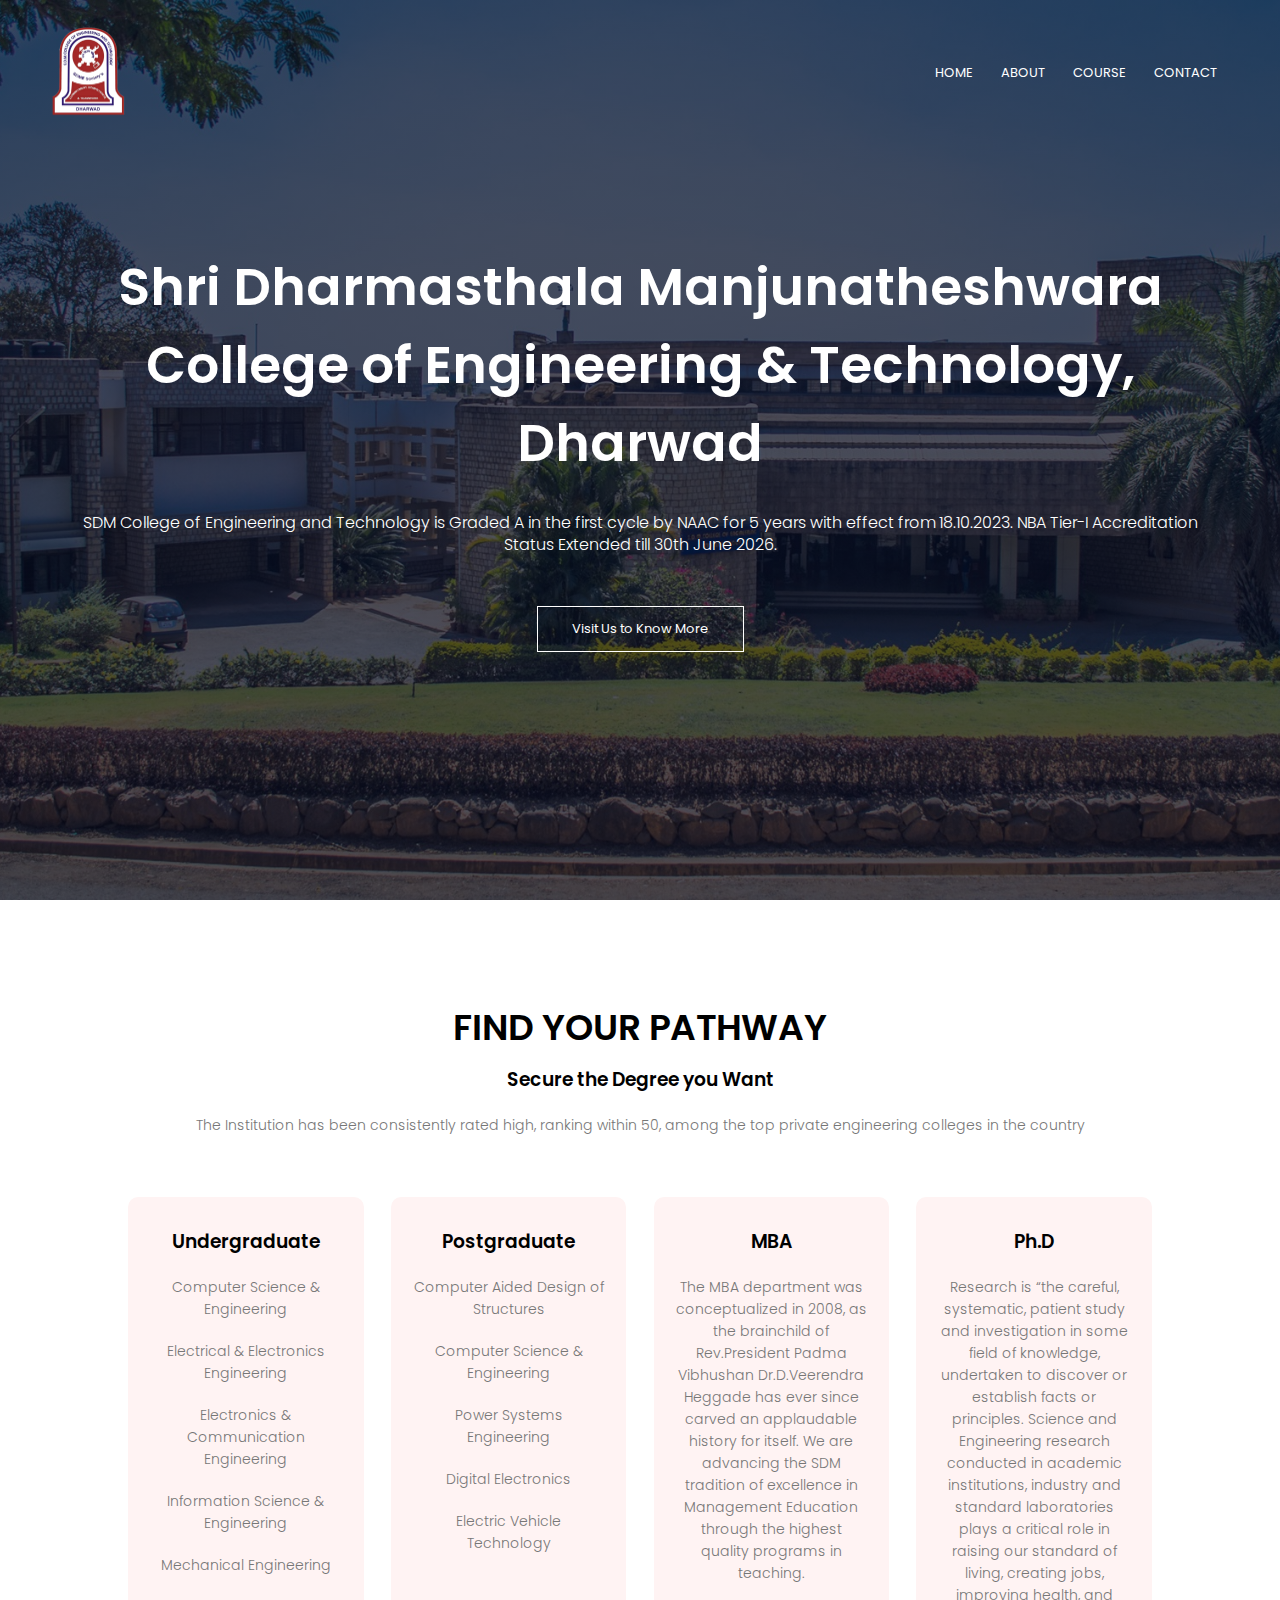
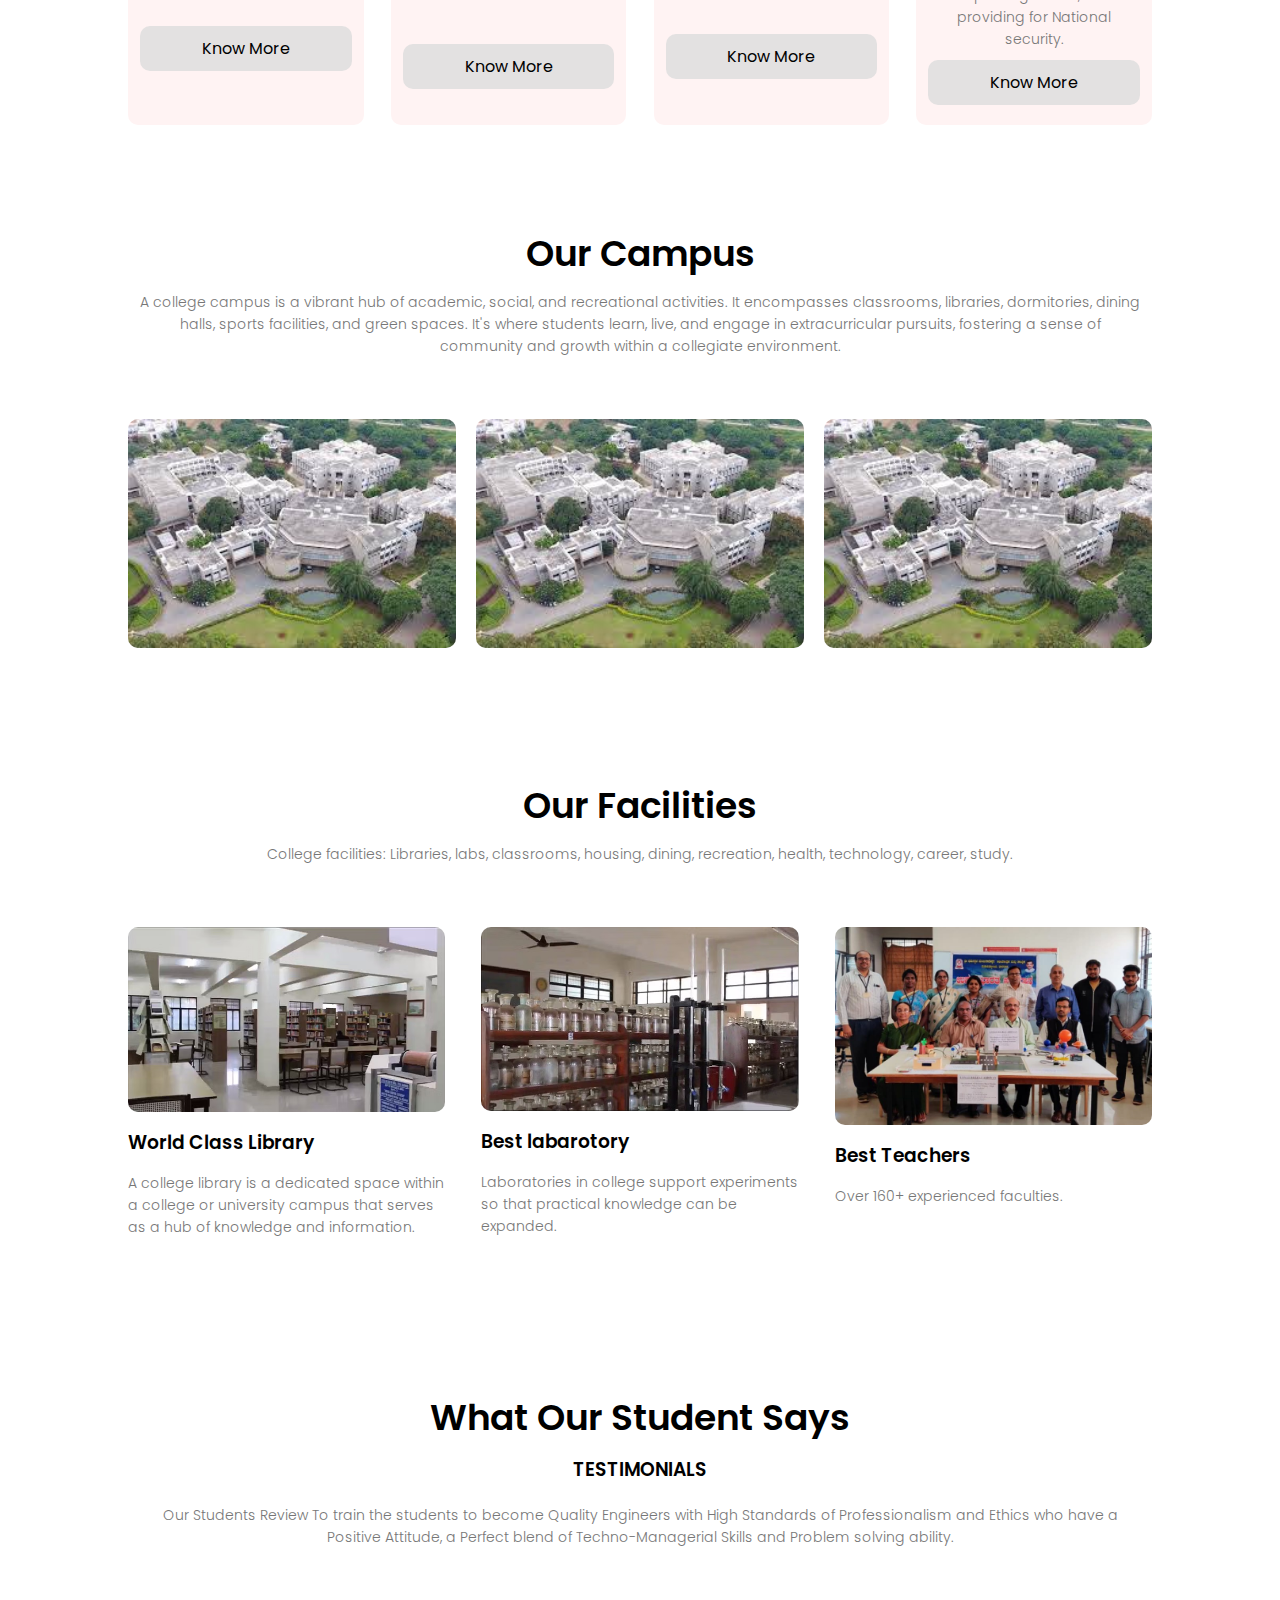
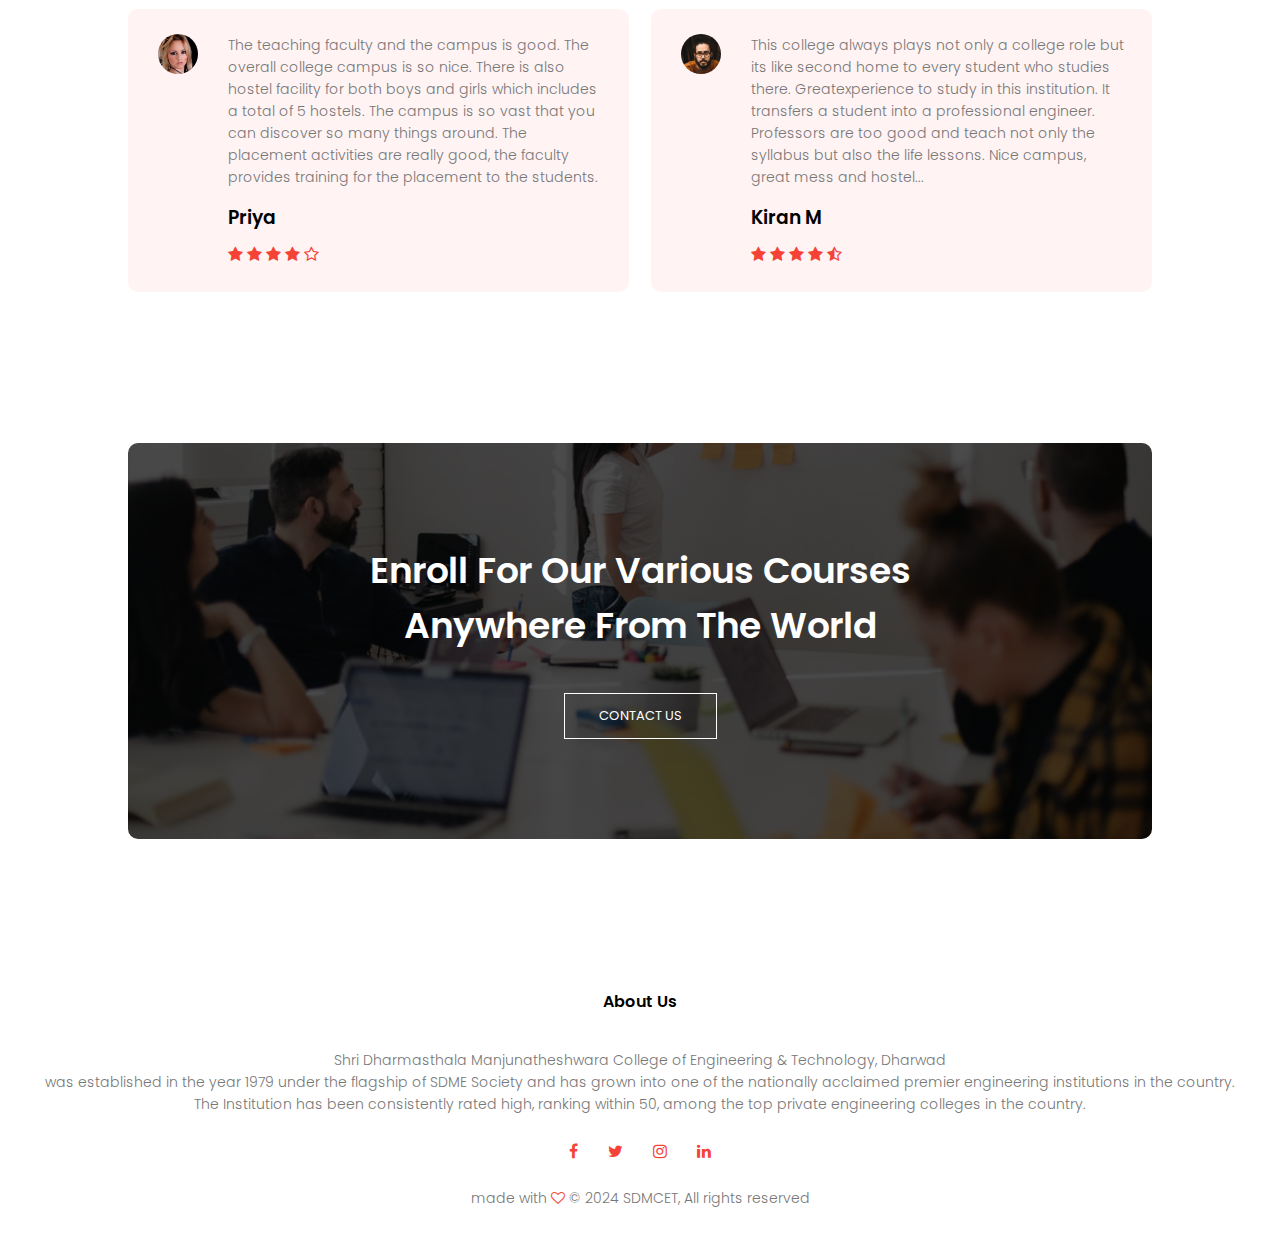
<file: index.html>
<html>
<head>
<meta name="viewport" content="width=device-width, initial-scale=1.0">
<title>Development of College Website</title>
<link rel="stylesheet" href="style.css">
<link href="https://fonts.googleapis.com/css?family=Poppins:100,200,300,400,600,700&display=swap" rel="stylesheet">
<link rel="stylesheet" href="https://stackpath.bootstrapcdn.com/font-awesome/4.7.0/css/font-awesome.min.css"> 
</head>
<body>
    <section class="header">
        
        <nav>
            <a href="index.html"><img src="images/logo.png"></a>
            <div class="nav-links" id="navLinks">  
                <i class="fa fa-close" onclick="hideMenu()"></i>
                <ul>
                    <li><a href="index.html">HOME</a></li>
                    <li><a href="about.html">ABOUT</a></li>
                    <li><a href="course.html">COURSE</a></li>
                    
                    <li><a href="contact.html">CONTACT</a></li>
                </ul>
            </div>
            <i class="fa fa-bars" onclick="showMenu()"></i>
        </nav>
        
        <div class="text-box">
            <h1>Shri Dharmasthala Manjunatheshwara College of Engineering & Technology, Dharwad
            </h1>
            <p>SDM College of Engineering and Technology is Graded A in the first cycle by NAAC for 5 years with effect from 18.10.2023.
                NBA Tier-I Accreditation Status Extended till 30th June 2026.</p>
            <a href="contact.html" class="hero-btn">Visit Us to Know More</a>
        </div>
    </section>
    
<!---------- course ----------->
    
    <section class="course">
        <h1>FIND YOUR PATHWAY</h1>
        <h3>Secure the Degree you Want</h3>
        <p>The Institution has been consistently rated high, ranking within 50, among the top private engineering colleges in the country</p>
        <div class="row">
            <div class="course-col">
                <h3>Undergraduate</h3>
                <p>Computer Science & Engineering</p>
                <p>Electrical & Electronics Engineering</p> 
                <p>Electronics & Communication Engineering</p>    
                <p> Information Science & Engineering</p>
                <p> Mechanical Engineering</p><p></p><p></p>
                <a href="#"><div class="Know">Know More</div></a>
            </div>
            <div class="course-col">
                <h3>Postgraduate</h3>
                <p>Computer Aided Design of Structures</p> 
          <p>Computer Science & Engineering</p> 
          <p>Power Systems Engineering</p> 
          <p>Digital Electronics</p><p>Electric Vehicle Technology</p><p></p><p></p><p></p><p></p>
          <a href="#"><div class="Know">Know More</div></a>
            </div>
            <div class="course-col">
                <h3>MBA</h3>
                <p>
                    The MBA department was conceptualized in 2008, as the brainchild of Rev.President Padma Vibhushan Dr.D.Veerendra Heggade has ever since carved an applaudable history for itself. We are advancing the SDM tradition of excellence in Management Education through the highest quality programs in teaching.</p> 
                    <p></p><p></p>
                    <a href="#"><div class="Know">Know More</div></a>
            </div>
            <div class="course-col">
                <h3>Ph.D</h3>
                <p>
                    Research is “the careful, systematic, patient study and investigation in some field of knowledge, undertaken to discover or establish facts or principles. Science and Engineering research conducted in academic institutions, industry and standard laboratories plays a critical role in raising our standard of living, creating jobs, improving health, and providing for National security. </p> 
                    <a href="#"><div class="Know">Know More</div></a>
            </div>
        </div>
    </section>
    
<!---------- campus ---------->
    
    <section class="campus">
        <h1>Our Campus</h1>
        <p>A college campus is a vibrant hub of academic, social, and recreational activities. It encompasses classrooms, libraries, dormitories, dining halls, sports facilities, and green spaces. It's where students learn, live, and engage in extracurricular pursuits, fostering a sense of community and growth within a collegiate environment.</p>
            <div class="row">
                <div class="campus-col">
                    <img src="./images/campus2.jpeg">
                    <div class="layer">
                        <h3>One of the Top Autonomous Colleges
                        </h3>
                    </div>
                </div>
                <div class="campus-col">
                    <img src="./images/campus2.jpeg">
                    <div class="layer">
                        <h3>Proven Placement Track Record
                        </h3>
                    </div>
                </div>
                <div class="campus-col">
                    <img src="./images/campus2.jpeg">
                    <div class="layer">
                        <h3>Relevant Curricula & State of the Art Facilities</h3>
                    </div>
                </div>
                
            </div>
    </section>
    
<!---------- Facilities ---------->
    
    <section class="facility">
        <h1>Our Facilities</h1>
        <p>College facilities: Libraries, labs, classrooms, housing, dining, recreation, health, technology, career, study.</p>
            <div class="row">
                <div class="facility-col">
                    <img src="./images/lib1">
                    <h3>World Class Library</h3>
                    <p>A college library is a dedicated space within a college or university campus that serves as a hub of knowledge and information.</p>
                </div>
                <div class="facility-col">
                    <img src="./images/LAB.avif">
                    <h3>Best labarotory</h3>
                    <p>Laboratories in college support experiments so that practical knowledge can be expanded.</p>
                </div>
                <div class="facility-col">
                    <img src="./images/teachers.jpg">
                    <h3>Best Teachers</h3>
                    <p>Over 160+ experienced faculties.</p>
                </div>
            </div>
    </section>
    
    
<!---------- testimonials ---------->
    
    <section class="testimonials">
        <h1>What Our Student Says</h1>
        <h3>TESTIMONIALS</h3><p>Our Students Review
        To train the students to become Quality Engineers with High Standards of Professionalism and Ethics who have a Positive Attitude, a Perfect blend of Techno-Managerial Skills and Problem solving ability.</p>
            <div class="row">
                <div class="testimonial-col">
                    <img src="images/user1.jpg">
                    <div> 
                        <p>The teaching faculty and the campus is
                            good. The overall college campus is so
                            nice. There is also hostel facility for both
                            boys and girls which includes a total of 5
                            hostels. The campus is so vast that you can
                            discover so many things around. The
                            placement activities are really good, the
                            faculty provides training for the placement
                            to the students.</p>
                        <h3>Priya</h3>
                        <i class="fa fa-star"></i>
                        <i class="fa fa-star"></i>
                        <i class="fa fa-star"></i>
                        <i class="fa fa-star"></i>
                        <i class="fa fa-star-o"></i>
                    </div>
                </div>
                <div class="testimonial-col">
                    <img src="images/user2.jpg">
                    <div>
                        <p>This college always plays not only a college
                            role but its like second home to every
                            student who studies there. Greatexperience to study in this institution. It
                            transfers a student into a professional
                            engineer. Professors are too good and
                            teach not only the syllabus but also the life
                            lessons. Nice campus, great mess and
                            hostel...</p>
                        <h3>Kiran M</h3>
                        <i class="fa fa-star"></i>
                        <i class="fa fa-star"></i>
                        <i class="fa fa-star"></i>
                        <i class="fa fa-star"></i>
                        <i class="fa fa-star-half-o"></i>
                    </div>
                </div>
                
            </div>
    </section>
    
<!------ Call To Action ------>

<section class="cta">
    
       <h1>Enroll For Our Various Courses<br>Anywhere From The World</h1>
        <a href="https://sdmcet.ac.in/admissions/" class="hero-btn">CONTACT US</a>
    
</section>    
 
<!-------- footer ---------->

<section class="footer">
        <h4>About Us</h4>
        <p>Shri Dharmasthala Manjunatheshwara College of Engineering & Technology, Dharwad <br>was established in the year 1979 under the flagship of SDME Society and has grown into one of the nationally acclaimed premier engineering institutions in the country.<br>

            The Institution has been consistently rated high, ranking within 50, among the top private engineering colleges in the country.</p>
        <div class="icons">
            <a href="https://www.facebook.com/SdmCollegeofEngineering/"><i class="fa fa-facebook"></i></a>
            <a href="https://x.com/i/flow/login?redirect_after_login=%2Fisdmcet"><i class="fa fa-twitter"></i></a>
            <a href="https://www.instagram.com/sdm_media_official/"><i class="fa fa-instagram"></i></a>
            <a href="https://in.linkedin.com/school/s-d-m-college-of-engg.-&-technology-dharwad/"><i class="fa fa-linkedin"></i></a>
            
        </div>
        <a href="#" class="footer-link"><p>made with <i class="fa fa-heart-o"></i> © 2024 SDMCET, All rights reserved</p></a>
</section>    
  


<!----JavaScript for toggle menu---->
<script>
    var navLinks = document.getElementById("navLinks");

    function showMenu() {
        navLinks.style.right = "0";
    }

    function hideMenu() {
        navLinks.style.right = "-200px";
    }
</script> 
    
</body>
</html>
</file>
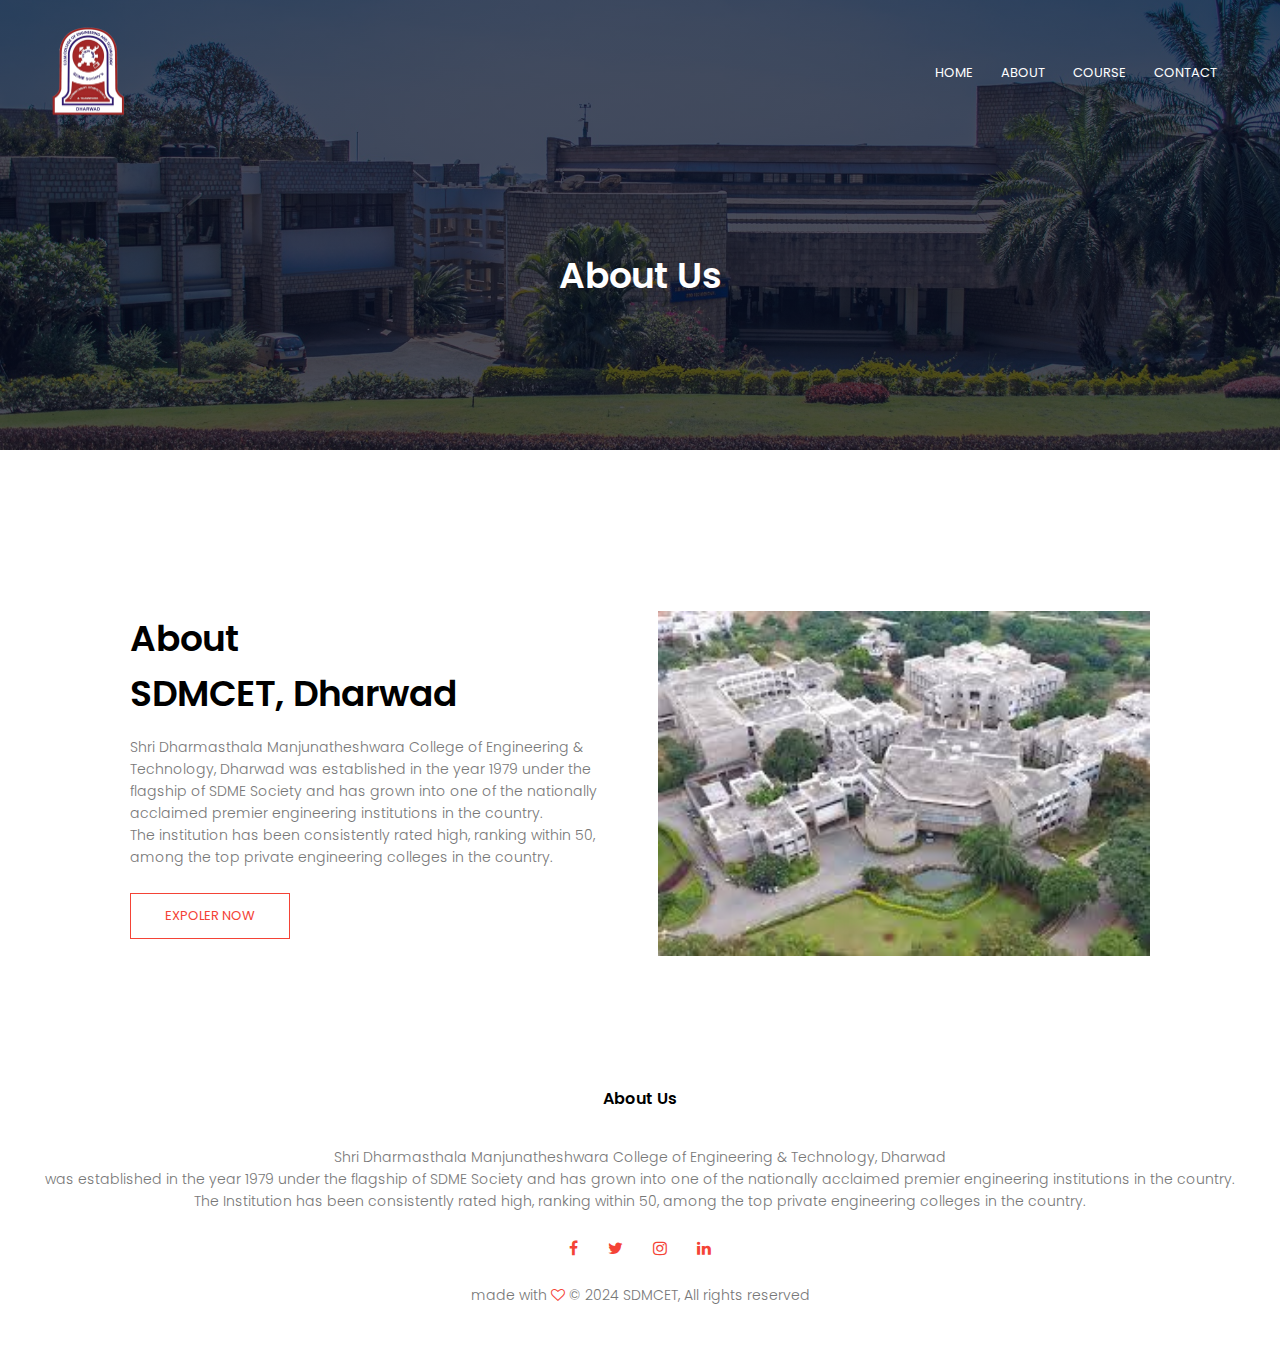
<file: about.html>
<html>
<head>
<meta name="viewport" content="width=device-width, initial-scale=1.0">
<title>Development of College Website</title>
<link rel="stylesheet" href="style.css">
<link href="https://fonts.googleapis.com/css?family=Poppins:100,200,300,400,600,700&display=swap" rel="stylesheet">
<link rel="stylesheet" href="https://stackpath.bootstrapcdn.com/font-awesome/4.7.0/css/font-awesome.min.css"> 
</head>
<body>
    <section class="sub-header">
        <nav>
            <a href="index.html"><img src="images/logo.png"></a>
            <div class="nav-links" id="navLinks">  
                <i class="fa fa-close" onclick="hideMenu()"></i>
                <ul>
                    <li><a href="index.html">HOME</a></li>
                    <li><a href="about.html">ABOUT</a></li>
                    <li><a href="course.html">COURSE</a></li>
                    
                    <li><a href="contact.html">CONTACT</a></li>
                </ul>
            </div>
            <i class="fa fa-bars" onclick="showMenu()"></i>
        </nav>   
            <h1>About Us</h1>
    </section>
    
    
<!------- about us content -------->
    
<section class="about-us">
    <div class="row">
        <div class="about-col">
            <h1>About<br>
                SDMCET, Dharwad</h1>     
            <p>Shri Dharmasthala Manjunatheshwara College of Engineering & Technology, Dharwad was established in the year 1979 under the flagship of SDME Society and has grown into one of the nationally acclaimed premier engineering institutions in the country.<br>

                The institution has been consistently rated high, ranking within 50, among the top private engineering colleges in the country.</p>
            <a href="https://sdmcet.ac.in/about-us/" class="hero-btn red-btn">EXPOLER NOW</a>
        </div>
        <div class="about-col">
            <img src="./images/campus2.jpeg">
        </div>
    </div>    
</section>
    
<!-------- footer ---------->

<section class="footer">
    <h4>About Us</h4>
    <p>Shri Dharmasthala Manjunatheshwara College of Engineering & Technology, Dharwad <br>was established in the year 1979 under the flagship of SDME Society and has grown into one of the nationally acclaimed premier engineering institutions in the country.<br>

        The Institution has been consistently rated high, ranking within 50, among the top private engineering colleges in the country.</p>
    <div class="icons">
        <a href="https://www.facebook.com/SdmCollegeofEngineering/"><i class="fa fa-facebook"></i></a>
        <a href="https://x.com/i/flow/login?redirect_after_login=%2Fisdmcet"><i class="fa fa-twitter"></i></a>
        <a href="https://www.instagram.com/sdm_media_official/"><i class="fa fa-instagram"></i></a>
        <a href="https://in.linkedin.com/school/s-d-m-college-of-engg.-&-technology-dharwad/"><i class="fa fa-linkedin"></i></a>
        
    </div>
    <a href="#" class="footer-link"><p>made with <i class="fa fa-heart-o"></i> © 2024 SDMCET, All rights reserved</p></a>
</section>     
  
  
<!----JavaScript for toggle menu---->
<script>
    var navLinks = document.getElementById("navLinks");

    function showMenu() {
        navLinks.style.right = "0";
    }

    function hideMenu() {
        navLinks.style.right = "-200px";
    }
</script> 
    
</body>
</html>
</file>
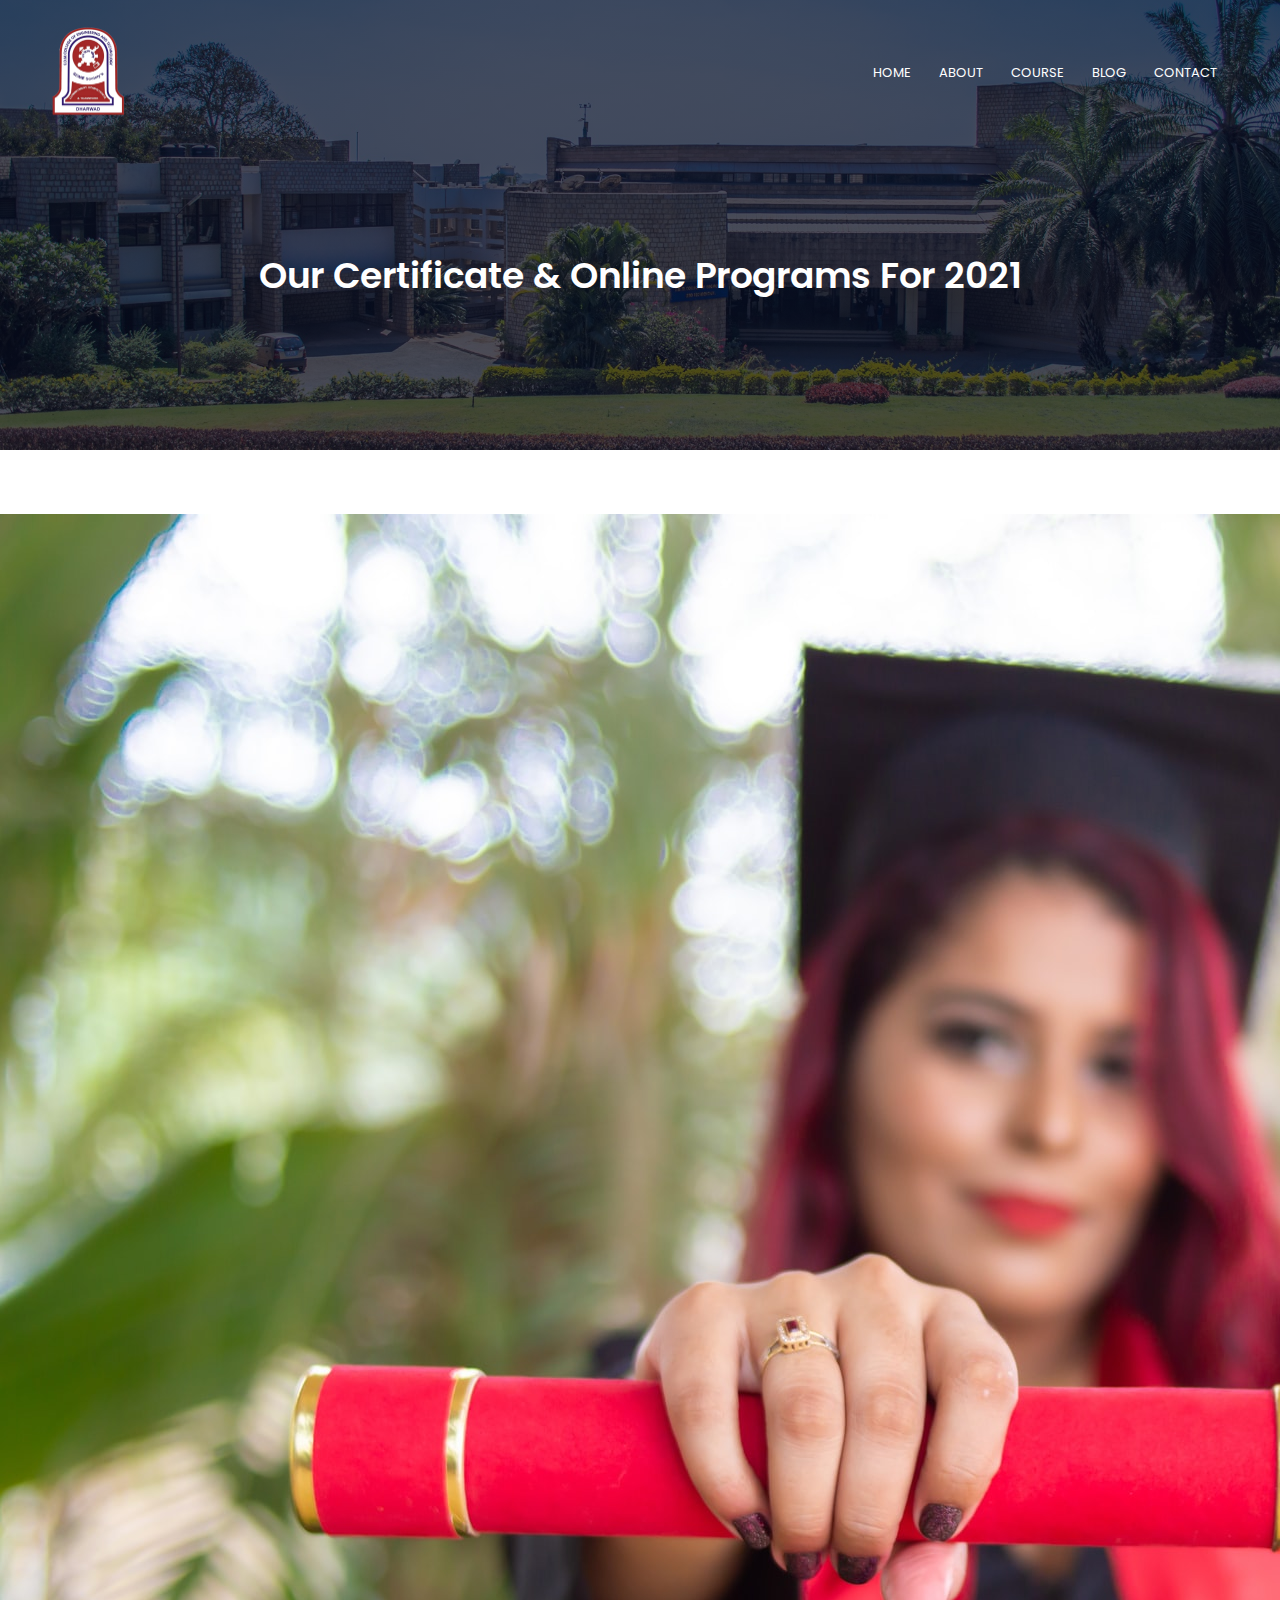
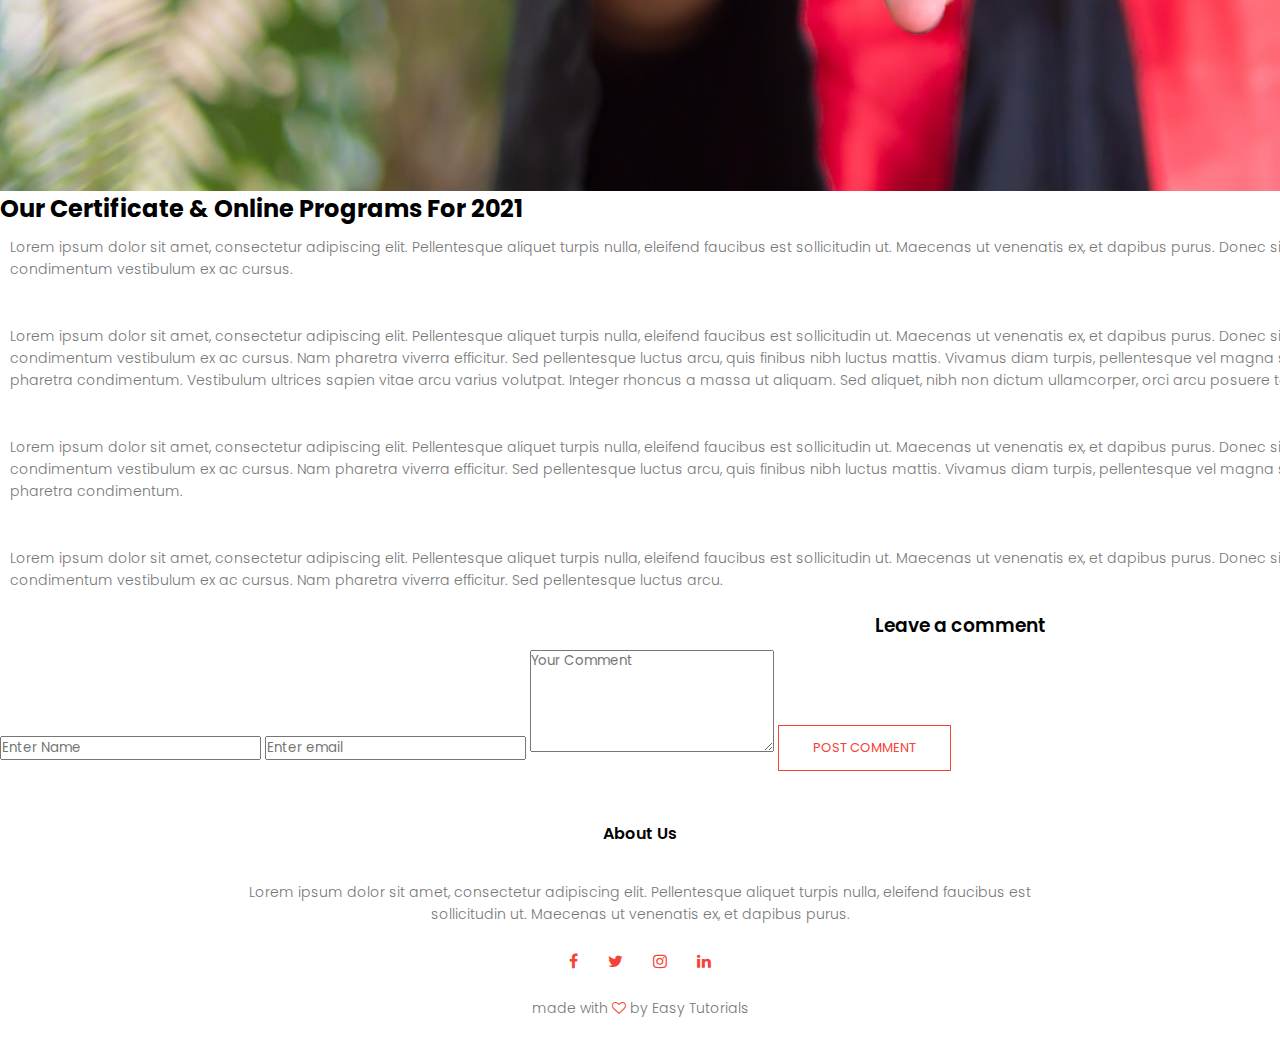
<file: blog.html>
<html>
<head>
<meta name="viewport" content="width=device-width, initial-scale=1.0">
<title>University Website Design - Easy Tutorials</title>
<link rel="stylesheet" href="style.css">
<link href="https://fonts.googleapis.com/css?family=Poppins:100,200,300,400,600,700&display=swap" rel="stylesheet">
<link rel="stylesheet" href="https://stackpath.bootstrapcdn.com/font-awesome/4.7.0/css/font-awesome.min.css"> 
</head>
<body>
    <section class="sub-header">
        <nav>
            <a href="index.html"><img src="images/logo.png"></a>
            <div class="nav-links" id="navLinks">  
                <i class="fa fa-close" onclick="hideMenu()"></i>
                <ul>
                    <li><a href="index.html">HOME</a></li>
                    <li><a href="about.html">ABOUT</a></li>
                    <li><a href="course.html">COURSE</a></li>
                    <li><a href="blog.html">BLOG</a></li>
                    <li><a href="contact.html">CONTACT</a></li>
                </ul>
            </div>
            <i class="fa fa-bars" onclick="showMenu()"></i>
        </nav>
            <h1>Our Certificate & Online Programs For 2021</h1>
    </section>
    
<!---------- Blog Page Content ---------->
    
    <section class="blog-content">
    <div class="row">
    <div class="blog-left">
        <img src="images/certificate.jpg">
        <h2>Our Certificate & Online Programs For 2021</h2>
        
        <p>Lorem ipsum dolor sit amet, consectetur adipiscing elit. Pellentesque aliquet turpis nulla, eleifend faucibus est sollicitudin ut. Maecenas ut venenatis ex, et dapibus purus. Donec sit amet nisl non justo malesuada fermentum. Donec eget felis dolor. Suspendisse condimentum vestibulum ex ac cursus.</p>
        <br>
        <p>Lorem ipsum dolor sit amet, consectetur adipiscing elit. Pellentesque aliquet turpis nulla, eleifend faucibus est sollicitudin ut. Maecenas ut venenatis ex, et dapibus purus. Donec sit amet nisl non justo malesuada fermentum. Donec eget felis dolor. Suspendisse condimentum vestibulum ex ac cursus. Nam pharetra viverra efficitur. Sed pellentesque luctus arcu, quis finibus nibh luctus mattis. Vivamus diam turpis, pellentesque vel magna sit amet, sollicitudin efficitur tortor. Etiam ornare lacinia iaculis. Cras nec dui eu nibh pharetra condimentum. Vestibulum ultrices sapien vitae arcu varius volutpat. Integer rhoncus a massa ut aliquam. Sed aliquet, nibh non dictum ullamcorper, orci arcu posuere tortor, vitae ultrices nulla tortor nec sapien. Vestibulum ac nibh at leo maximus molestie.</p>
        <br>
        <p>Lorem ipsum dolor sit amet, consectetur adipiscing elit. Pellentesque aliquet turpis nulla, eleifend faucibus est sollicitudin ut. Maecenas ut venenatis ex, et dapibus purus. Donec sit amet nisl non justo malesuada fermentum. Donec eget felis dolor. Suspendisse condimentum vestibulum ex ac cursus. Nam pharetra viverra efficitur. Sed pellentesque luctus arcu, quis finibus nibh luctus mattis. Vivamus diam turpis, pellentesque vel magna sit amet, sollicitudin efficitur tortor. Etiam ornare lacinia iaculis. Cras nec dui eu nibh pharetra condimentum.</p>
        <br>
        <p>Lorem ipsum dolor sit amet, consectetur adipiscing elit. Pellentesque aliquet turpis nulla, eleifend faucibus est sollicitudin ut. Maecenas ut venenatis ex, et dapibus purus. Donec sit amet nisl non justo malesuada fermentum. Donec eget felis dolor. Suspendisse condimentum vestibulum ex ac cursus. Nam pharetra viverra efficitur. Sed pellentesque luctus arcu.</p>
        
        <div class="comment-box">
            <h3>Leave a comment</h3>
            <form class="comment-form">
                    <input type="text" placeholder="Enter Name">
                    <input type="email" placeholder="Enter email">
                    <textarea rows="5" placeholder="Your Comment"></textarea>
                    <button type="submit" class="hero-btn red-btn">POST COMMENT</button>
            </form>
        </div>
    </div>
        
    <div class="blog-right">
        
        
            <h3>Post Categories</h3>
            <div>
                <span>Business Analytics</span>
                <span>21</span>
            </div>
            <div>
                <span>Data Science</span>
                <span>28</span>
            </div>
            <div>
                <span>Machine Learning</span>
                <span>15</span>
            </div>
            <div>
                <span>Computer Science</span>
                <span>34</span>
            </div>
            <div>
                <span>AutoCAD</span>
                <span>42</span>
            </div>
            <div>
                <span>Journalism</span>
                <span>22</span>
            </div>
            <div>
                <span>Commerce</span>
                <span>13</span>
            </div>
           
        </div> 
    
    </div>
    </section>
    
<!-------- footer ---------->

<section class="footer">
        <h4>About Us</h4>
        <p>Lorem ipsum dolor sit amet, consectetur adipiscing elit. Pellentesque aliquet turpis nulla, eleifend faucibus est<br>sollicitudin ut. Maecenas ut venenatis ex, et dapibus purus.</p>
        <div class="icons">
            <i class="fa fa-facebook"></i>
            <i class="fa fa-twitter"></i>
            <i class="fa fa-instagram"></i>
            <i class="fa fa-linkedin"></i>
        </div>
        <p>made with <i class="fa fa-heart-o"></i> by Easy Tutorials</p>
</section>    
  
  
<!----JavaScript for toggle menu---->
<script>
    var navLinks = document.getElementById("navLinks");

    function showMenu() {
        navLinks.style.right = "0";
    }

    function hideMenu() {
        navLinks.style.right = "-200px";
    }
</script> 
    
</body>
</html>
</file>
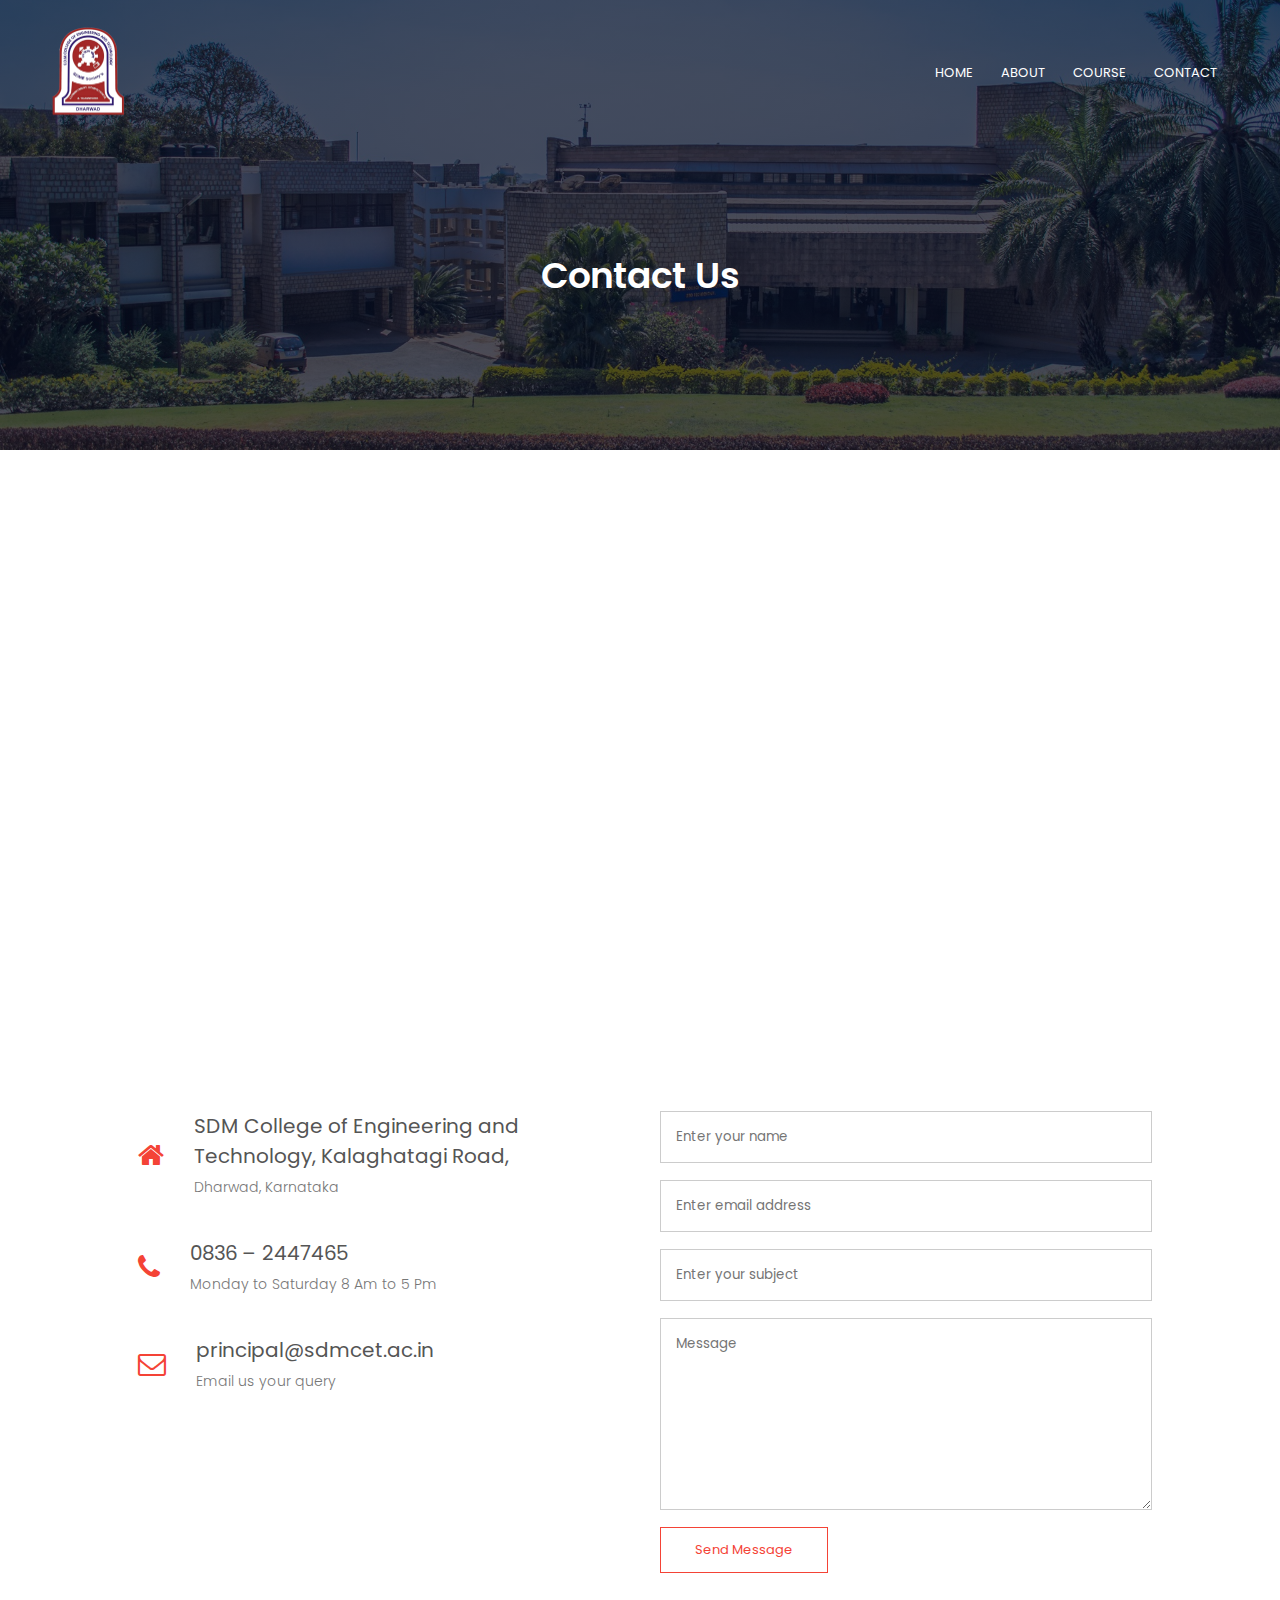
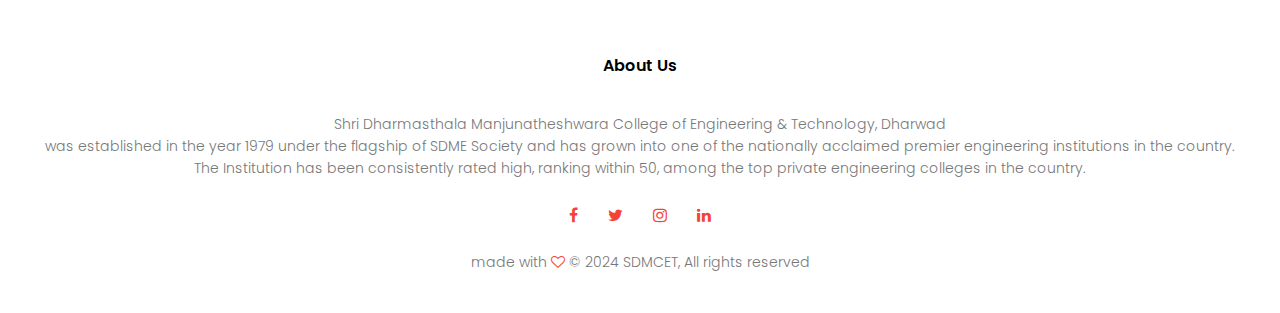
<file: contact.html>
<html>
<head>
<meta name="viewport" content="width=device-width, initial-scale=1.0">
<title>Development of College Website</title>
<link rel="stylesheet" href="style.css">
<link href="https://fonts.googleapis.com/css?family=Poppins:100,200,300,400,600,700&display=swap" rel="stylesheet">
<link rel="stylesheet" href="https://stackpath.bootstrapcdn.com/font-awesome/4.7.0/css/font-awesome.min.css"> 
</head>
<body>
    <section class="sub-header">
        <nav>
            <a href="index.html"><img src="images/logo.png"></a>
            <div class="nav-links" id="navLinks">  
                <i class="fa fa-close" onclick="hideMenu()"></i>
                <ul>
                    <li><a href="index.html">HOME</a></li>
                    <li><a href="about.html">ABOUT</a></li>
                    <li><a href="course.html">COURSE</a></li>
                    
                    <li><a href="contact.html">CONTACT</a></li>
                </ul>
            </div>
            <i class="fa fa-bars" onclick="showMenu()"></i>
        </nav>
            <h1>Contact Us</h1>
    </section>
    
    
<!------- Contact Us ------->

    
    <section class="location">
        <iframe src="https://www.google.com/maps/embed?pb=!1m18!1m12!1m3!1d3845.998497863242!2d75.01193052512261!3d15.430632435160142!2m3!1f0!2f0!3f0!3m2!1i1024!2i768!4f13.1!3m3!1m2!1s0x3bb8d2f55d8d3f33%3A0x6f5b1e611213bba7!2sShri%20Dharmasthala%20Manjunatheshwara%20College%20of%20Engineering%20and%20Technology.!5e0!3m2!1sen!2sin!4v1717737312161!5m2!1sen!2sin" width="600" height="450" style="border:0;" allowfullscreen="" loading="lazy" referrerpolicy="no-referrer-when-downgrade"></iframe>
    </section>
    
    <section class="contact-us">
            <div class="row">
                <div class="contact-col">
                    <div>
                        <i class="fa fa-home"></i>
                        <span>
                            <h5>SDM College of Engineering and Technology,
                                Kalaghatagi Road,</h5>
                            <p>Dharwad, Karnataka</p>
                        </span>
                    </div>
                    <div>
                        <i class="fa fa-phone"></i>
                        <span>
                            <h5>0836 – 2447465</h5>
                            <p>Monday to Saturday 8 Am to 5 Pm</p>
                        </span>
                    </div>
                    <div>
                        <i class="fa fa-envelope-o"></i>
                        <span>
                            <h5>principal@sdmcet.ac.in</h5>
                            <p>Email us your query</p>
                        </span>
                    </div>
                </div>
                <div class="contact-col">
                    <form method="post" action="contact-form-handler.php">
                    <input type="text" name="name" placeholder="Enter your name" required>
                    <input type="email" name="email" placeholder="Enter email address" required>
                    <input type="text" name="subject" placeholder="Enter your subject" required>
                    <textarea rows="8" name="message" placeholder="Message" required></textarea>
                    <button type="submit" class="hero-btn red-btn">Send Message</button>
                    </form> 
                </div>
            </div>
    </section>
    
<!-------- footer ---------->

<section class="footer">
    <h4>About Us</h4>
    <p>Shri Dharmasthala Manjunatheshwara College of Engineering & Technology, Dharwad <br>was established in the year 1979 under the flagship of SDME Society and has grown into one of the nationally acclaimed premier engineering institutions in the country.<br>

        The Institution has been consistently rated high, ranking within 50, among the top private engineering colleges in the country.</p>
    <div class="icons">
        <a href="https://www.facebook.com/SdmCollegeofEngineering/"><i class="fa fa-facebook"></i></a>
        <a href="https://x.com/i/flow/login?redirect_after_login=%2Fisdmcet"><i class="fa fa-twitter"></i></a>
        <a href="https://www.instagram.com/sdm_media_official/"><i class="fa fa-instagram"></i></a>
        <a href="https://in.linkedin.com/school/s-d-m-college-of-engg.-&-technology-dharwad/"><i class="fa fa-linkedin"></i></a>
        
    </div>
    <a href="#" class="footer-link"><p>made with <i class="fa fa-heart-o"></i> © 2024 SDMCET, All rights reserved</p></a>
</section>   
  
  
<!----JavaScript for toggle menu---->
<script>
    var navLinks = document.getElementById("navLinks");

    function showMenu() {
        navLinks.style.right = "0";
    }

    function hideMenu() {
        navLinks.style.right = "-200px";
    }
</script> 
    
</body>
</html>
</file>
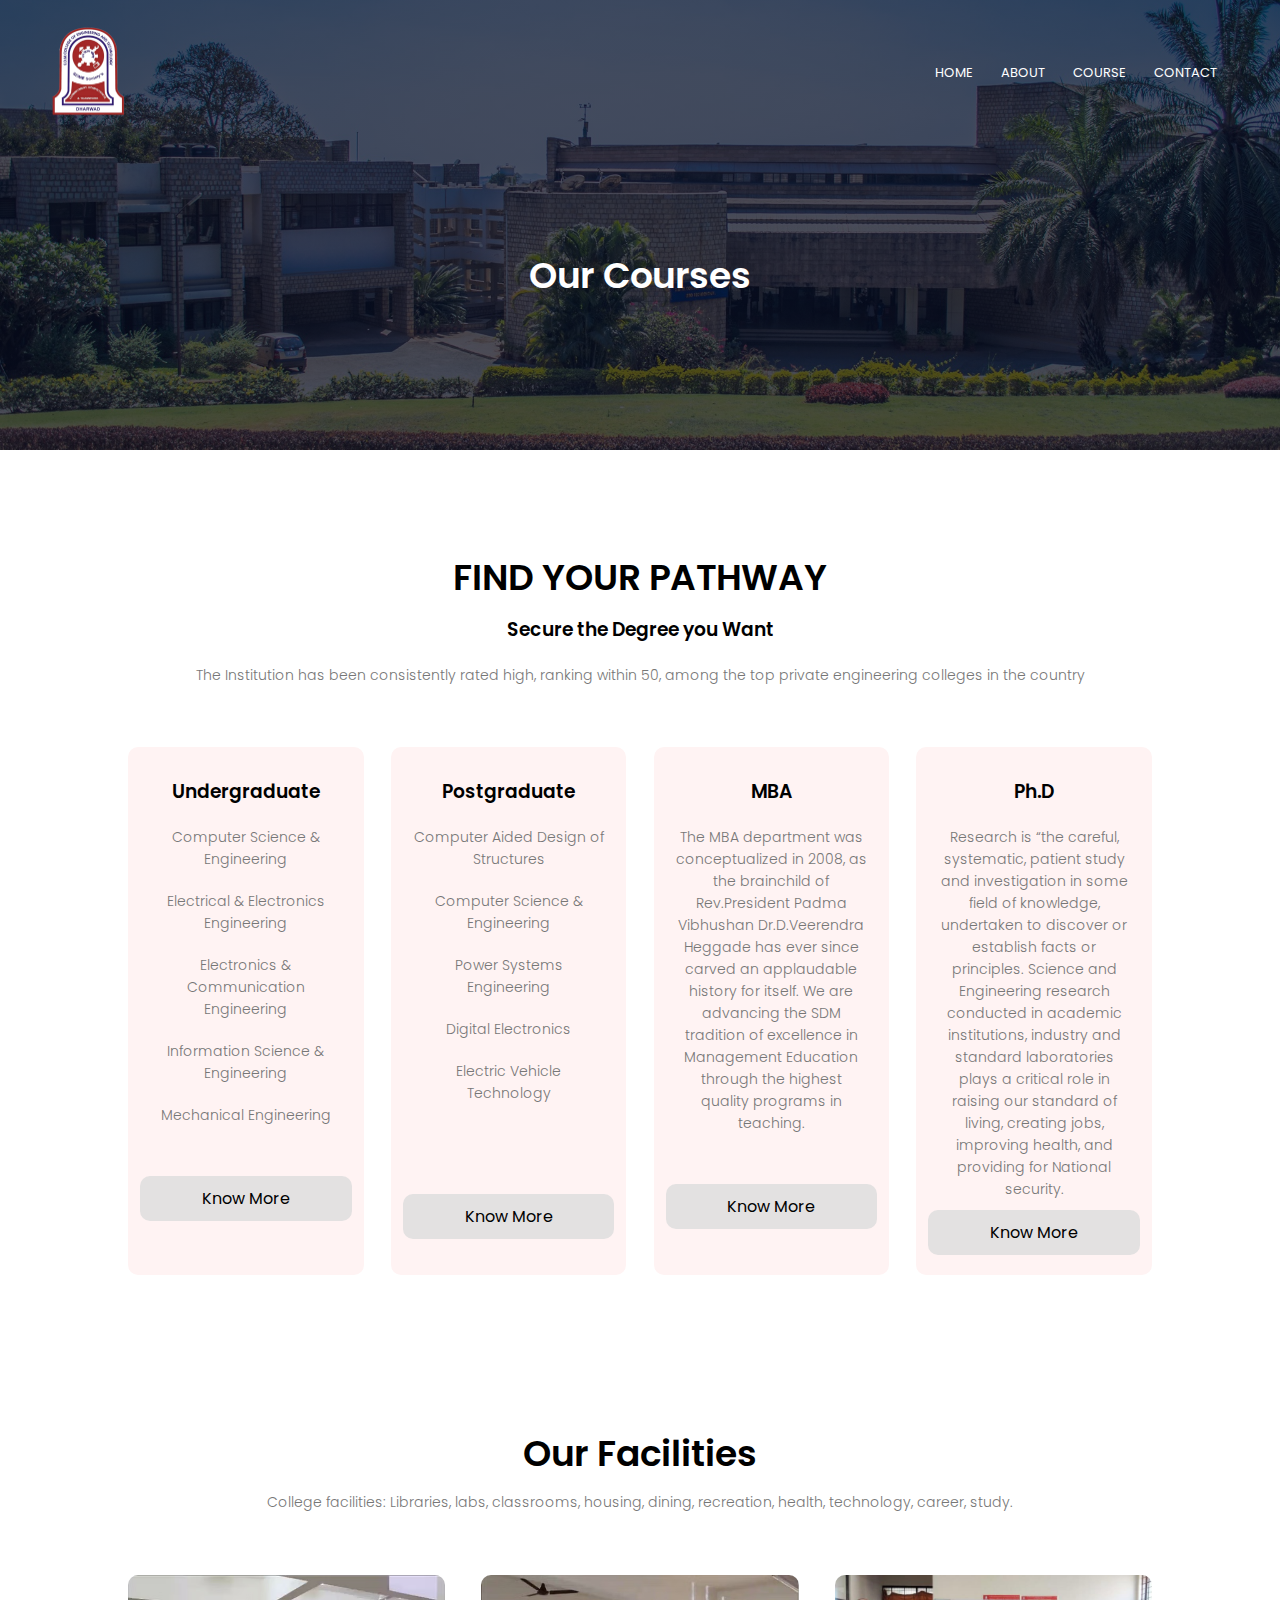
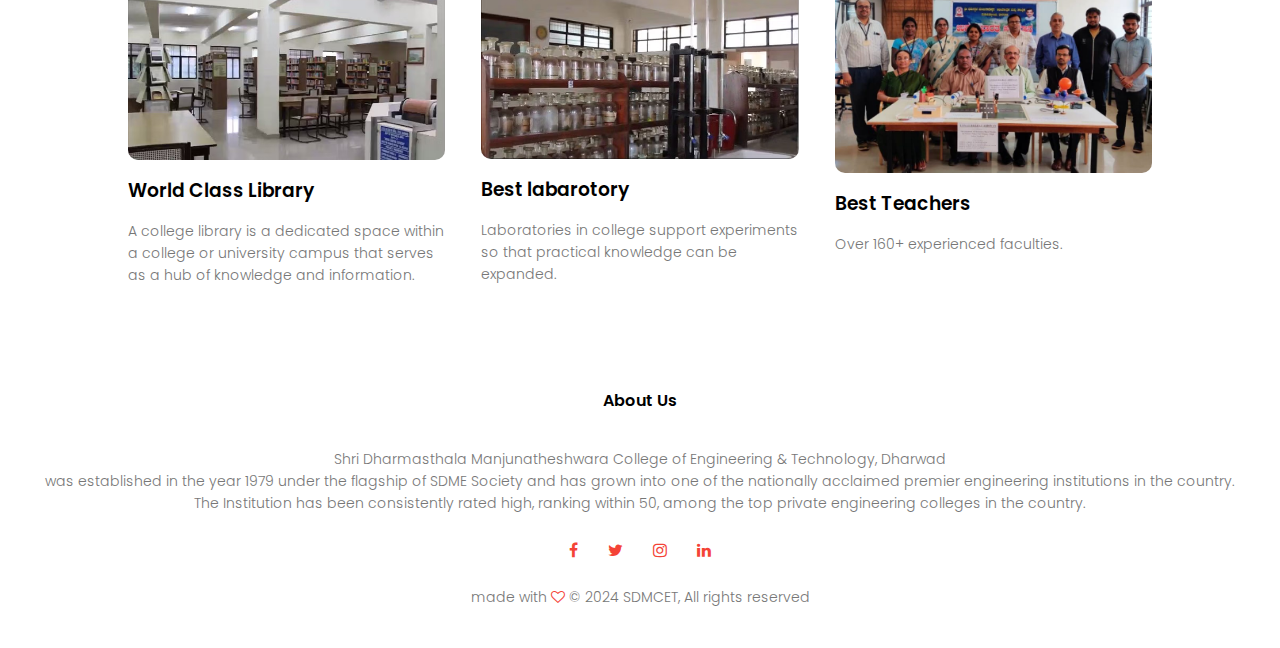
<file: course.html>
<html>
<head>
<meta name="viewport" content="width=device-width, initial-scale=1.0">
<title>Development of College Website</title>
<link rel="stylesheet" href="style.css">
<link href="https://fonts.googleapis.com/css?family=Poppins:100,200,300,400,600,700&display=swap" rel="stylesheet">
<link rel="stylesheet" href="https://stackpath.bootstrapcdn.com/font-awesome/4.7.0/css/font-awesome.min.css"> 
</head>
<body>
    <section class="sub-header">
        <nav>
            <a href="index.html"><img src="images/logo.png"></a>
            <div class="nav-links" id="navLinks">  
                <i class="fa fa-close" onclick="hideMenu()"></i>
                <ul>
                    <li><a href="index.html">HOME</a></li>
                    <li><a href="about.html">ABOUT</a></li>
                    <li><a href="course.html">COURSE</a></li>
                   
                    <li><a href="contact.html">CONTACT</a></li>
                </ul>
            </div>
            <i class="fa fa-bars" onclick="showMenu()"></i>
        </nav>
            <h1>Our Courses</h1>
    </section>
    
    
<!---------- course ----------->
    
<section class="course">
    <h1>FIND YOUR PATHWAY</h1>
    <h3>Secure the Degree you Want</h3>
    <p>The Institution has been consistently rated high, ranking within 50, among the top private engineering colleges in the country</p>
    <div class="row">
        <div class="course-col">
            <h3>Undergraduate</h3>
            <p>Computer Science & Engineering</p>
            <p>Electrical & Electronics Engineering</p> 
            <p>Electronics & Communication Engineering</p>    
            <p> Information Science & Engineering</p>
            <p> Mechanical Engineering</p>
            <p>
            </p>
            <p>
            </p>
            <a href="https://sdmcet.ac.in/ug/"><div class="Know">Know More</div></a>
        </div>
        <div class="course-col">
            <h3>Postgraduate</h3>
            <p>Computer Aided Design of Structures</p> 
      <p>Computer Science & Engineering</p> 
      <p>Power Systems Engineering
      </p> 
      <p>Digital Electronics
      </p> 
      <p>Electric Vehicle Technology
      </p>
      <p>
    </p>
    <p>
    </p>
    <p>
    </p>
    <p>
    </p>
      <a href="https://sdmcet.ac.in/pg/"><div class="Know">Know More</div></a>
        </div>
        <div class="course-col">
            <h3>MBA</h3>
            <p>
                The MBA department was conceptualized in 2008, as the brainchild of Rev.President Padma Vibhushan Dr.D.Veerendra Heggade has ever since carved an applaudable history for itself. We are advancing the SDM tradition of excellence in Management Education through the highest quality programs in teaching.</p> 
                <p>
                </p>
                <p>
                </p>
                <a href="https://sdmcet.ac.in/pg/mba"><div class="Know">Know More</div></a>
        </div>
        <div class="course-col">
            <h3>Ph.D</h3>
            <p>
                Research is “the careful, systematic, patient study and investigation in some field of knowledge, undertaken to discover or establish facts or principles. Science and Engineering research conducted in academic institutions, industry and standard laboratories plays a critical role in raising our standard of living, creating jobs, improving health, and providing for National security. </p> 
                <a href="https://sdmcet.ac.in/research-development/"><div class="Know">Know More</div></a>
        </div>
    </div>
</section>
    
<!---------- Facilities ---------->
    
  
<section class="facility">
    <h1>Our Facilities</h1>
    <p>College facilities: Libraries, labs, classrooms, housing, dining, recreation, health, technology, career, study.</p>
        <div class="row">
            <div class="facility-col">
                <img src="./images/lib1">
                <h3>World Class Library</h3>
                <p>A college library is a dedicated space within a college or university campus that serves as a hub of knowledge and information.</p>
            </div>
            <div class="facility-col">
                <img src="./images/LAB.avif">
                <h3>Best labarotory</h3>
                <p>Laboratories in college support experiments so that practical knowledge can be expanded.</p>
            </div>
            <div class="facility-col">
                <img src="./images/teachers.jpg">
                <h3>Best Teachers</h3>
                <p>Over 160+ experienced faculties.</p>
            </div>
        </div>
</section>

    
<!-------- footer ---------->

<section class="footer">
    <h4>About Us</h4>
    <p>Shri Dharmasthala Manjunatheshwara College of Engineering & Technology, Dharwad <br>was established in the year 1979 under the flagship of SDME Society and has grown into one of the nationally acclaimed premier engineering institutions in the country.<br>

        The Institution has been consistently rated high, ranking within 50, among the top private engineering colleges in the country.</p>
    <div class="icons">
        <a href="https://www.facebook.com/SdmCollegeofEngineering/"><i class="fa fa-facebook"></i></a>
        <a href="https://x.com/i/flow/login?redirect_after_login=%2Fisdmcet"><i class="fa fa-twitter"></i></a>
        <a href="https://www.instagram.com/sdm_media_official/"><i class="fa fa-instagram"></i></a>
        <a href="https://in.linkedin.com/school/s-d-m-college-of-engg.-&-technology-dharwad/"><i class="fa fa-linkedin"></i></a>
        
    </div>
    <a href="#" class="footer-link"><p>made with <i class="fa fa-heart-o"></i> © 2024 SDMCET, All rights reserved</p></a>
</section>    
  
  
<!----JavaScript for toggle menu---->
<script>
    var navLinks = document.getElementById("navLinks");

    function showMenu() {
        navLinks.style.right = "0";
    }

    function hideMenu() {
        navLinks.style.right = "-200px";
    }
</script>  
    
</body>
</html>
</file>
<file: style.css>
*{
    margin: 0;
    padding: 0;
    font-family: 'Poppins', sans-serif;
}
.header{
    min-height: 100vh;
    width: 100%;
    background-image: linear-gradient(rgba(4,9,30,0.7),rgba(4,9,30,0.7)),url(./images/banner.jpg);
    background-position: center;
    background-size: cover;
    position: relative;
    overflow: hidden;
}

nav{
    display: flex;
    padding: 2% 4%;
    justify-content: space-between;
    align-items: center;
}
nav img{
    width: 75px;
}
.nav-links{
    flex: 1;
    text-align: right;
}
.nav-links ul li{
    list-style: none;
    display: inline-block;
    padding: 8px 12px;
    position: relative;
}
.nav-links ul li a{
    color: #fff;
    text-decoration: none;
    font-size: 13px;
}
.nav-links ul li::after{
    content: '';
    width: 0;
    height: 2px;
    background: #f44336;
    display: block;
    margin: auto;
    transition: .5s;    
}
.nav-links ul li:hover::after{
    width: 100%;
}
nav .fa{
    display: none;
}

.text-box{
    width: 90%;
    color: #fff;
    position: absolute;
    top: 50%;
    left: 50%;
    transform: translate(-50%, -50%);
    text-align: center;
}
.text-box h1{
    font-size: 52px;
}
.text-box p{
    margin: 20px 0 40px;
    font-size: 16px;
    color: #fff;
    text-align: center;
}
.hero-btn {
    display: inline-block;
    text-decoration: none;
    color: #fff;
    border: 1px solid #fff;
    padding: 12px 34px;
    font-size: 13px;
    background: transparent;
    position: relative;
    cursor: pointer;
    transition: 1s;
}

.hero-btn:hover{
    border: 1px solid #f44336;
    background: #f44336;
}


@media(max-width: 700px)
{
   .nav-links ul li
    {
        display: block;
    }
    .nav-links
    {
        position: fixed;
        background: #f44336;
        height: 100vh;
        width: 200px;
        top: 0;
        right: -200px;
        text-align: left;
        z-index: 2;
        transition: 0.5s;
    }
    .nav-links ul{
        padding: 30px;
    }
    nav .fa{
        display: block;
        color: #fff;
        margin: 10px;
        font-size: 22px;
        cursor: pointer; 
    }
    .text-box h1{
        font-size: 20px;
    }
}

/*---------- course --------*/

.course{
    width: 80%;
    margin: auto;
    text-align: center;
    padding-top: 100px;
}
.course a{
    text-decoration: none;
    color: black;
}
.know{
    background-color: #e3e1e1;
    padding: 10px;
    border-radius: 10px;
}
h1{
    font-size: 36px;
    font-weight: 600;
}
p{
    color: #777;
    font-size: 14px;
    font-weight: 300;
    line-height: 22px;
    padding: 10px;
}
.row{
    margin-top: 5%;
    display: flex;
    justify-content: space-between;  
}
  
.course-col{
    flex-basis: 23%;
    background: #fff3f3;
    border-radius: 10px;
    margin-bottom: 5%;
    padding: 20px 12px;
    box-sizing: border-box;
    transition: .5s;
}
h3{
    text-align: center;
    font-weight: 600;
    margin: 10px 0;
}
.course-col:hover{
    box-shadow: 0 0 20px 0px rgba(0, 0, 0, 0.2);
}

@media (max-width:700px){
    .row{
        flex-direction: column;
    }
} 

/*---------------- campus ----------------*/

.campus{
    width: 80%;
    margin: auto;
    text-align: center;
    padding-top: 50px;
}
.campus-col{
    flex-basis: 32%;
    border-radius: 10px;
    margin-bottom: 30px;
    position: relative;
    overflow: hidden;
}
.campus-col img{
    width: 100%;
}

.layer{
    background: transparent;
    height: 100%;
    width: 100%;
    top: 0;
    left: 0;
    position: absolute;
    transition: .5s;
}
.layer:hover{
    background: rgba(226, 0, 0, 0.7);
}
.layer h3{
    width: 100%;
    font-weight: 500;
    color: #fff;
    font-size: 26px;
    bottom: 0;
    left: 50%;
    transform: translateX(-50%);
    position: absolute;
    opacity: 0;
    transition: .5s;
}
.layer:hover h3{
    bottom: 49%;
    opacity: 1;
}

/*-------------- Facilities ----------------*/

.facility{
    width: 80%;
    margin: auto;
    text-align: center;
    padding-top: 100px;
}
.facility-col{
    flex-basis: 31%;
    border-radius: 10px;
    margin-bottom: 5%;
    text-align: left;
}
.facility-col img{
    width: 100%;
    border-radius: 10px;
}
.facility-col p{
    padding: 0;
}
.facility-col h3{
    margin-top: 16px;
    margin-bottom: 15px;
    text-align: left;
}

/*---------------- testimonials ------------------*/

.testimonials{
    width: 80%;
    margin: auto;
    padding-top: 100px;
    text-align: center;
}

.testimonial-col{
    flex-basis: 44%;
    border-radius: 10px;
    margin-bottom: 5%;
    text-align: left;
    background: #fff3f3;
    padding: 25px;
    cursor: pointer;
    display: flex;
}
.testimonial-col img{
    height: 40px;
    margin-left: 5px;
    margin-right: 30px;
    border-radius: 50%;
}
.testimonial-col p{
    padding: 0;
}
.testimonial-col h3{
    margin-top: 15px;
    text-align: left;
}
.testimonial-col .fa{
    color: #f44336;
}

@media(max-width:700px){
    .testimonial-col img{
        margin-left: 0px;
        margin-right: 15px;
    }
}

/*-------- Call To Action ----------*/


.cta{
    margin: 100px auto;
    width: 80%;
    background-image: linear-gradient(rgba(0,0,0,0.7),rgba(0,0,0,0.7)),url(images/banner2.jpg);
    background-position: center;
    background-size: cover;
    border-radius: 10px;
    text-align: center;
    padding: 100px 0;
}
.cta h1{
    color: #fff;
    margin-bottom: 40px; 
    padding: 0; 
}

@media(max-width:700px){
    .cta h1{
        font-size: 24px;
    }
}

/*--------------Footer---------------*/

.footer{
    width: 100%;
    text-align: center;
    padding: 30px 0;
}
.footer h4{
    margin-bottom: 25px;
    margin-top: 20px;
    font-weight: 600;
}

.icons .fa{
    color: #f44336;
    margin: 0 13px;
    cursor: pointer;
    padding: 18px 0;
}
.fa-heart-o{
    color: #f44336;
}


/*--------------- About Us Page --------------*/


.sub-header{
    height: 50vh;
    width: 100%;
    background-image: linear-gradient(rgba(4,9,30,0.7),rgba(4,9,30,0.7)),url(./images/banner.jpg);
    background-position: center;
    background-size: cover;
    text-align: center;
    color: #fff;
}
.sub-header h1{
    margin-top: 100px;
}
.about-us{
    width: 80%;
    margin: auto;
    padding-top: 80px;
    padding-bottom: 50px;
}

.about-col{
    flex-basis: 48%;
    padding: 30px 2px;
}
.about-col h1{
    padding-top: 0;
}
.about-col p{
    padding: 15px 0 25px;
}

.hero-btn.red-btn{
    border: 1px solid #f44336;
    background: transparent;
    color: #f44336;
}
.hero-btn.red-btn:hover{
    border: 1px solid #f44336;
    background: #f44336;
    color: #fff;
}
.hero-btn.red-btn::after{
    background: #f44336;
}
.hero-btn.red-btn::before{
    background: #f44336;
}
.content-image{
    flex-basis: 50%;
}
.about-col img{
    width: 100%;
}



/*------- Contact Us Page ------------*/

.location{
    width: 80%;
    margin: auto;
    padding: 80px 0;
}
.location iframe{
    width: 100%;
}

.contact-us{
    width: 80%;
    margin: auto;
}
.contact-col{
    flex-basis: 48%;
    margin-bottom: 30px;
}

.contact-col div{
    display: flex;
    align-items: center;
    margin-bottom: 40px;
}

.contact-col div .fa{
    font-size: 28px;
    color: #f44336;
    margin: 10px;
    margin-right: 30px;
}
    
.contact-col div p{
    padding: 0;
}
.contact-col div h5{
    font-size: 20px;
    margin-bottom: 5px;
    color: #555;
    font-weight: 400;
    
}
.contact-col input, .contact-col textarea{
    width: 100%;
    padding: 15px;
    margin-bottom: 17px;
    outline: none;
    border: 1px solid #ccc;
}

.footer-link{
    text-decoration: none;
    color: #777;
}
</file>
